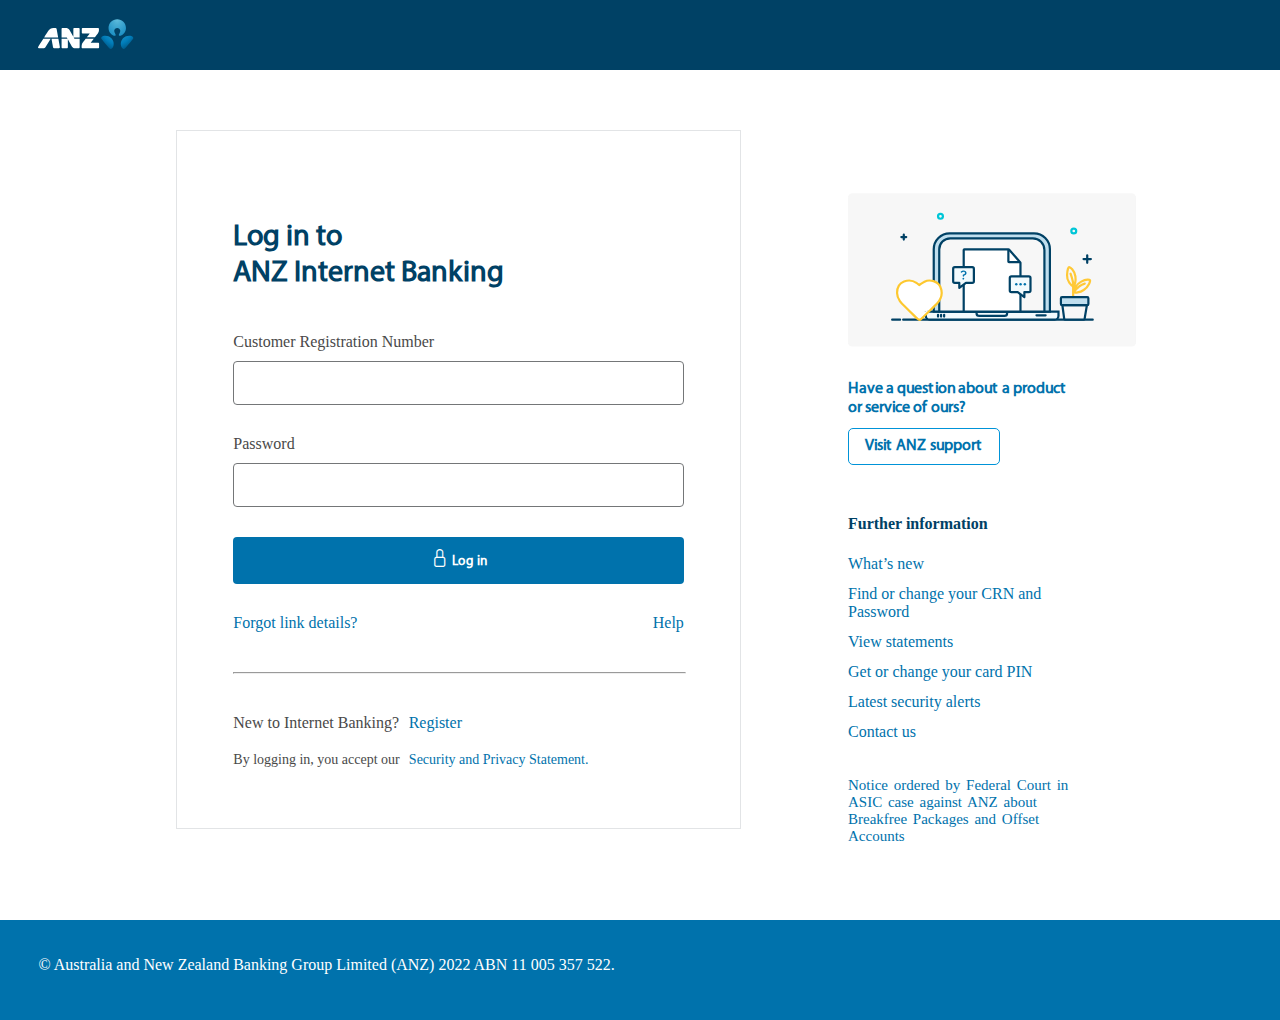
<file: index.html>
<!DOCTYPE html>
<html lang="en">
<head>
    <meta charset="UTF-8">
    <meta http-equiv="X-UA-Compatible" content="IE=edge">
    <meta name="viewport" content="width=device-width, initial-scale=1.0">
    <title>Login- ANZ Internet Banking</title>
    <link rel="icon" href="./assets/favicon.ico" type="image/gif/png/ico">
    <link rel="stylesheet" href="./assets/style.css">
    <link rel="stylesheet" href="./assets/resposive.css">
    <link rel="stylesheet" href="./assets/bootstrap-icons-1.9.1/bootstrap-icons.css">
</head>
<body>
    <div class="navbar">
        <img src="./assets/anz-logo.1.0.0.svg" alt="">
    </div>
    <div class="section">
        <div class="same">
            <div class="login">
                <div class="panel">
                    <p>Log in to </p>
                    <p>ANZ Internet Banking</p>
                </div>
                <form action="">
                    <div id="reg_no">
                        <label for="">Customer Registration Number</label>
                        <input type="text">
                    </div>
                    <div id="password">
                        <label for="">Password</label>
                        <input type="password">
                    </div>
                    <div id="button">
                        <button> <span><i class="bi bi-lock"></i></span> Log in</button>
                    </div>                    
                    <div id="links">
                        <a href="">Forgot link details?</a>
                        <a href="">Help</a>
                    </div>
                </form>
                <hr style="width:80%; margin:40px 10%;">
                <div id="txt">
                    <p>New to Internet Banking? <span><a href="">Register</a></span></p>
                    
                </div>
                <div id="div2">
                    <p>By logging in, you accept our <span>                    <a href=""> Security and Privacy Statement.</a>
                    </span></p>
                </div>
            </div>
        </div>
        <div class="same1">
            <div id="part1">
                <img src="./assets/ib-login-support.1.0.0.svg" alt="">
                <div class="same_link">
                    <a id="a" href="">Have a question about a product or service of ours?</a>
                    <p id="vnz" href="">Visit ANZ support</p>
                </div>
            </div>


            <div id="part2">
                <p><strong>Further information</strong></p>
                <div id="link2">
                    <a href="">What’s new</a>
                    <a href="">Find or change your CRN and Password</a>
                    <a href="">View statements</a>
                    <a href="">Get or change your card PIN</a>
                    <a href="">Latest security alerts</a>
                    <a href="">Contact us</a>
    
                </div>
                <div class="last">
                    <a href="">Notice ordered by Federal Court in ASIC case against ANZ about Breakfree Packages and Offset Accounts</a>
    
                </div>
            </div>

        </div>
    </div>
    <div class="footer">
        <p>&copy; Australia and New Zealand Banking Group Limited (ANZ) 2022 ABN 11 005 357 522.</p>
    </div>
</body>
</html>
</file>
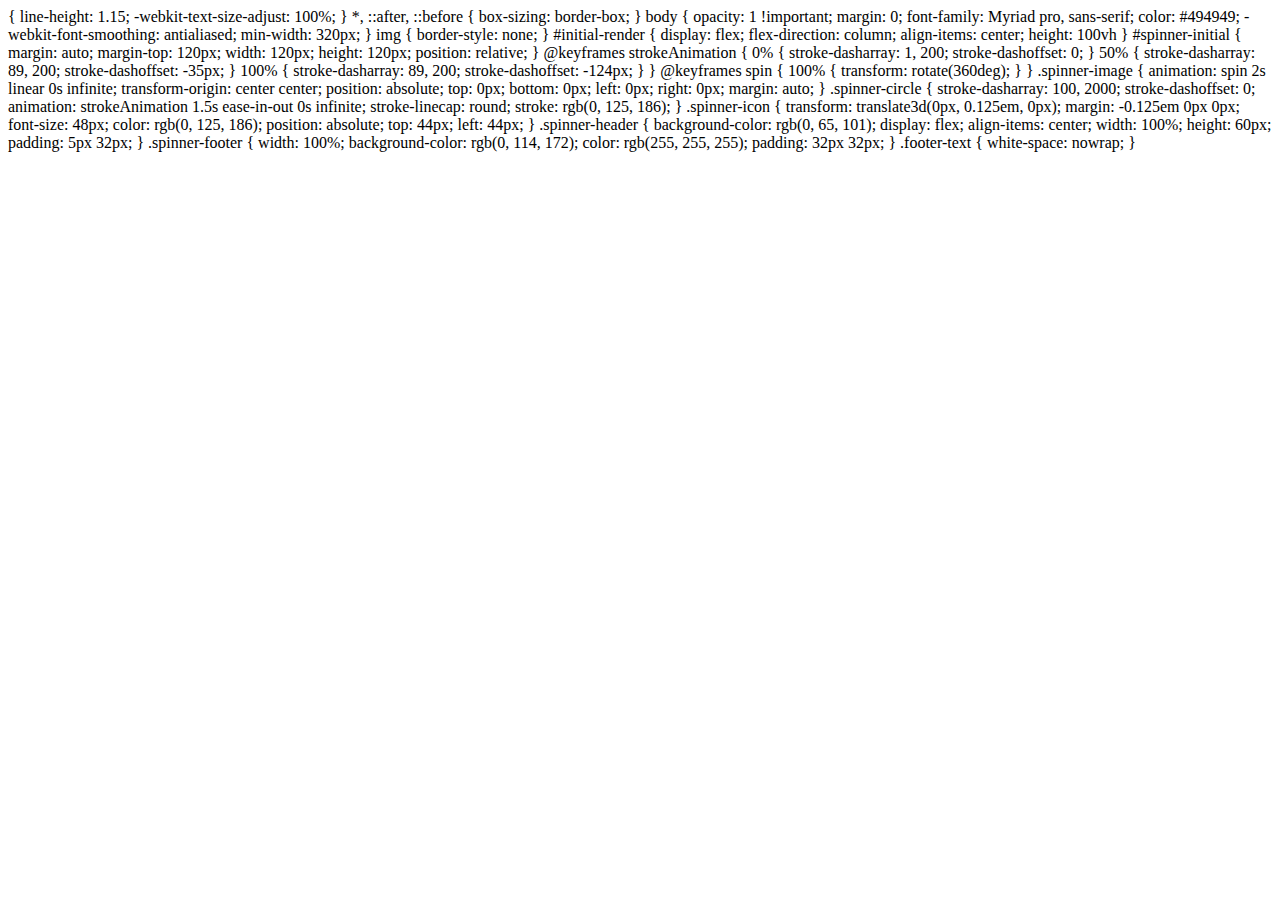
<file: index1.html>
<!DOCTYPE html>
<html lang="en">
<head>
    <meta charset="UTF-8">
    <meta http-equiv="X-UA-Compatible" content="IE=edge">
    <meta name="viewport" content="width=device-width, initial-scale=1.0">
    <title>Document</title>
</head>
<body>
    {	
    line-height: 1.15;	
    -webkit-text-size-adjust: 100%;	
  }	
  *,	
  ::after,	
  ::before {	
    box-sizing: border-box;	
  }	
  body {	
    opacity: 1 !important;
    margin: 0;	
    font-family: Myriad pro, sans-serif;	
    color: #494949;	
    -webkit-font-smoothing: antialiased;	
    min-width: 320px;	
  }	
  img {	
    border-style: none;	
  }	
  #initial-render {	
    display: flex;	
    flex-direction: column;	
    align-items: center; 	
    height: 100vh	
  }	
  #spinner-initial {	
    margin: auto;	
    margin-top: 120px;	
    width: 120px;	
    height: 120px;	
    position: relative;	
  }	
  @keyframes strokeAnimation {	
    0% {	
      stroke-dasharray: 1, 200;	
      stroke-dashoffset: 0;	
    }	
    50% {	
      stroke-dasharray: 89, 200;	
      stroke-dashoffset: -35px;	
    }	
    100% {	
      stroke-dasharray: 89, 200;	
      stroke-dashoffset: -124px;	
    }	
  }	
  @keyframes spin {	
    100% {	
      transform: rotate(360deg);	
    }	
  }	
  .spinner-image {	
    animation: spin 2s linear 0s infinite;	
    transform-origin: center center;	
    position: absolute;	
    top: 0px;	
    bottom: 0px;	
    left: 0px;	
    right: 0px;	
    margin: auto;	
  }	
  .spinner-circle {	
    stroke-dasharray: 100, 2000;	
    stroke-dashoffset: 0;	
    animation: strokeAnimation 1.5s ease-in-out 0s infinite;	
    stroke-linecap: round;	
    stroke: rgb(0, 125, 186);	
  }	
  .spinner-icon {	
    transform: translate3d(0px, 0.125em, 0px);	
    margin: -0.125em 0px 0px;	
    font-size: 48px;	
    color: rgb(0, 125, 186);	
    position: absolute;	
    top: 44px;	
    left: 44px;	
  }	
  .spinner-header {	
    background-color: rgb(0, 65, 101);	
    display: flex;	
    align-items: center;	
    width: 100%;	
    height: 60px;	
    padding: 5px 32px;	
  }	
  .spinner-footer {	
    width: 100%;	
    background-color: rgb(0, 114, 172);	
    color: rgb(255, 255, 255);	
    padding: 32px 32px;	
  }	
  .footer-text {	
    white-space: nowrap;	
  }
</body>
</html>
</file>
<file: assets/style.css>
@font-face {
    font-family: myriad-pro-basealign;
    src:url("./fonts/MyriadPro-Light.1.0.0.woff");
    font-display: fallback;
}

@font-face {
    font-family: myriad-pro-light;
    src:url("./fonts/MyriadPro-Regular-baseline.1.0.0.woff");
    font-display: fallback;
}

@font-face {
    font-family: myriad-pro-semibold;
    src:url("./fonts/MyriadPro-Regular.1.0.0.woff");
    font-display: fallback;
}

@font-face {
    font-family: Roboto;
    src:url("./fonts/Roboto-Regular.1.0.0.ttf");
    font-display: fallback;
}

@font-face {
    font-family: Roboto-Medium;
    src:url("./fonts/Roboto-Regular.1.0.0.ttf");
    font-display: fallback;
}
body{
    margin: 0;
    padding: 0;
    font-size: 16px;
    -webkit-font-smoothing: antialiased;	

}
.bi-lock{
    font-size: 18px;
}
.navbar{
    width: 100%;
    height: 70px;
    background-color: rgb(0, 65, 101);
    display: flex;
    align-items: center;
}
.navbar img{
    width: 100px;
    height: 70px;
    margin-left: 3%;
}
.section{
    width: 100%;
    height: 850px;
    display: flex;
    justify-content: space-between;
    
    
}
.section .same{
    width: 55%;
    margin: 50px 0;
}
.section .same1{
    width: 45%;
    margin: 50px 0;

}
.login{
    width: 80%;
    border: 1px solid  rgb(226, 228, 230) ;
    margin:10px 25%;
    padding-top: 40px ;
    padding-bottom: 40px;

}
form #reg_no, #password{
    display: flex;
    flex-direction: column;
    margin: 30px 10%;
}
form input{
    height:40px;
    border: 1px solid rgb(116, 118, 120);
    border-radius: 4px;
    outline: none;
}
form label{
    color: rgb(73,73,73);
    margin-bottom: 10px;
}
form input:hover{
   border:1px solid rgb(0, 147, 216);
    
}
#button{
    margin: 0 10%;
}
#button button:hover{
    background-color: rgb(0, 147, 216);
    outline: none;
}
#links{
    margin: 30px 10%;
    display: flex;
    justify-content: space-between;
}
#links a{
    color: rgb(0, 114, 172);

}
#button button{
    width: 100%;
    border-radius: 4px;
    font-weight: 600;
    padding: 12px;
    cursor: pointer;
    color: #FFFFFF;
    background-color:  rgb(0, 114, 172);
    border: 1px transparent;
    transition: background-color 0.2s ease 0s, border-color 0.2s ease 0s, color 0.2s ease 0s;
    font-family: myriad-pro-semibold, sans-serif, sans-serif !important;
}
.panel{
    margin: 60px 10%;
}
.panel p{
    font-family: myriad-pro-light, sans-serif; 
    text-align: left;
    font-weight: 600;
    line-height: 0.2;
    letter-spacing: normal;
    color: rgb(0, 65, 101);
    font-size: 30px;
}
#txt, #div2 {
    margin: 20px 10%;
    width: 100%;
}
#txt p{
    color: rgb(73,73,73);
}
#txt a{
    color: rgb(0, 114, 172);
    margin-left: 1%;
}
#div2 p{
    color: rgb(73,73,73);
    font-size: 14px;
}
#div2 a{
    color: rgb(0, 114, 172);
    font-size: 14px;
    margin-left: 1%;
}

.same a, .same1 a{
    text-decoration: none;
    color: rgb(0, 114, 172);


}
.same a:hover, .same1 a:hover{
    text-decoration: underline;
}
/* part1 */
#part1{
    display: flex;
    flex-direction: column;
    margin: 0 25%;
}
#part1 .same_link{
    margin-top: -60px;
    padding: 0;
}
#part1 img{
    width: 100%;
    height: 300px;
    margin: 0;

}
.same_link {
    display: flex;
    flex-direction: column;
}
.same_link #a{
    width: 80%;
    font-family: myriad-pro-semibold, sans-serif;
    font-weight: 700;
}
.same_link #vnz{
    width: 150px;
    height: 35px;
    margin: 10px 0;
    display: flex;
    align-items: center;
    justify-content: center;
    border: 1px solid rgb(0, 147, 216);
    font-family: myriad-pro-semibold, sans-serif, sans-serif;
    border-radius: 5px ;
    font-weight: 700;
    color: rgb(0, 114, 172);
    cursor: pointer;

}
#part2{
    margin: 40px 25%;
    
}
.last {
    width: 85%;
    margin: 30px 0;
    font-size: 15px;
}
.last a{
    width: 10% ;
    word-spacing: 2px;
}
#part2 p{
    color: rgb(0, 65, 101);
}
#link2{
    display: flex;
    flex-direction: column;
    justify-content: space-between;
    width: 100%;

}
#link2 a{
    width: 80%;
    padding: 6px 0;
}
.footer{
    width: 100%;
    height: 100px;
    background-color: rgb(0, 114, 172);
    padding: 20px 3%;
    box-sizing: border-box;
}
.footer p{
    width: 100%;
    color: rgb(255,255,255);
}
</file>
<file: assets/resposive.css>
@media screen and (max-width:2000px) {
    #part1 img{
        margin-bottom: 50px;
    }
}
@media screen and (max-width:1600px) {
    #part1 img{
        margin-bottom: 30px !important;
    }
}
@media screen and (max-width:1400px) {
    #part1 img{
        margin-bottom: 20px !important;
    }
}
@media screen and (max-width:1200px) {
    #part1 img{
        margin-bottom: 10px !important;
    }
}
@media only screen and (max-width:992px) {
    .login{
        width: 90%;
        margin-left: 20%;
    }
    #link2 a{
        width:100% ;
    }
    .last{
        display: none;
    }
    .same_link #a{
        width: 95%;
    }
}
@media only screen and (max-width:959px) {
    .same_link{
        width: 105%;
    }
    .same_link #a{
        width: 100%;
    }
    #txt, #div2{
        width: 80%;
    }

}
@media  screen and (max-width:767px) {
    .section{
        display: flex;
        flex-direction: column;
        height: 1000px;
        justify-content: space-evenly;
        
    }
    .login{
        width: 100%;
        margin: 0;
        padding: 0;
        border: none;
    }
    .same{
        width: 100% !important;
        margin: 0 !important;
        padding: 0;
    }
    .same_link #a{
        width: 100%;
    }
    .panel, #password, #reg_no, #button,
    #links, #txt, #div2 {
        margin-left:3% !important ;
        width: 93%;
    }
    .panel p{
        font-size: 25px;
    }
    hr{
        width: 93% !important;
        margin-left: 3% !important;

    }
    .same1{
        display: flex;
        margin: 0 !important;
        width: 100% !important;
    }
    #part1{
        width: 50% ;
        margin: 0 ;
        padding-left: 3%;
        box-sizing: border-box;

    }
    #part1 img{
        margin-top: -40px;
    }
    #part2{
        width: 50%;
        margin: 0;
        padding-left: 4%;
        box-sizing: border-box;

    }
    .same_link {
        width: 100%;
        margin-top: -40px !important;
    }
    .same_link #a{
        width: 95% !important;
        line-height: 1.5;
    }
    .last{
        width: 90%;
        display: block;
        margin: 20px 0;
    }
    .last a{
        font-size: 14px;
        word-spacing: 0;
    }

    #link2 {
        width: 100%;
    }
    
}
@media screen and (max-width:728px) {
    .last{
        word-spacing: 2px;
    }

}
@media screen and (max-width:694px) {
    .last{
        word-spacing: 2px;
    }
    .last a{
        font-size: 15px;
    }
    .same_link{
        margin-top: -50px !important;
    }
    #part1 img{
        margin-top: -50px;
    }

}
@media screen and (max-width:647px) {
    .footer p{
        width: 70%;
    }
    #part1 img{
        margin-top: -60px;
    }

}
@media screen and (max-width:600px) {
    .footer p{
        width: 75%;
    }
    .same_link{
        margin-top: -70px !important;
    }

}
@media screen and (max-width:540px) {
    #part1 img{
        margin-top: -75px;
    }
    #link2 a{
        font-size: 14px;
    }
    .last a{
        font-size: 14px;
    }
    .same_link #a, #vnz{
        font-size: 14px;
    }
}
@media screen and (max-width:479px) {
    .section{
        height: 1400px !important;
        justify-content: space-between;
    }
    #part1 {
        width: 97.5% !important;
        height: 350px;
    }
    #part1 img{
        margin: 1px 0;
    }
    #part2{
        width: 90%;
    }
    .same_link{
        width: 100%;
        margin-top: 10px !important;
    }
    .same_link #a, #vnz{
        font-size: 15px;
    }
    .panel p{
        text-align: center;
    }
    #div2, #txt{
        text-align: center;
        margin-bottom: 50px !important;
    }
    .same1 {
        display: flex;
        flex-direction: column !important;
    }
    #link2{
        width: 100% !important;
    }
    #link2 a{
        font-size: 16px !important;
    }
    .last a{
        font-size: 15px ;
    }
    .footer p{
        width: 90%;
    }
}
@media screen and (max-width:468px) {
    .footer p{
        width: 95%;
    }
}
@media screen and (max-width:442px) {
    .footer p{
        width: 100%;
    }

}
@media screen and (max-width:375px) {
    /* #div2{
        width: 94%;
        border: 1px solid;
    } */

}
</file>
